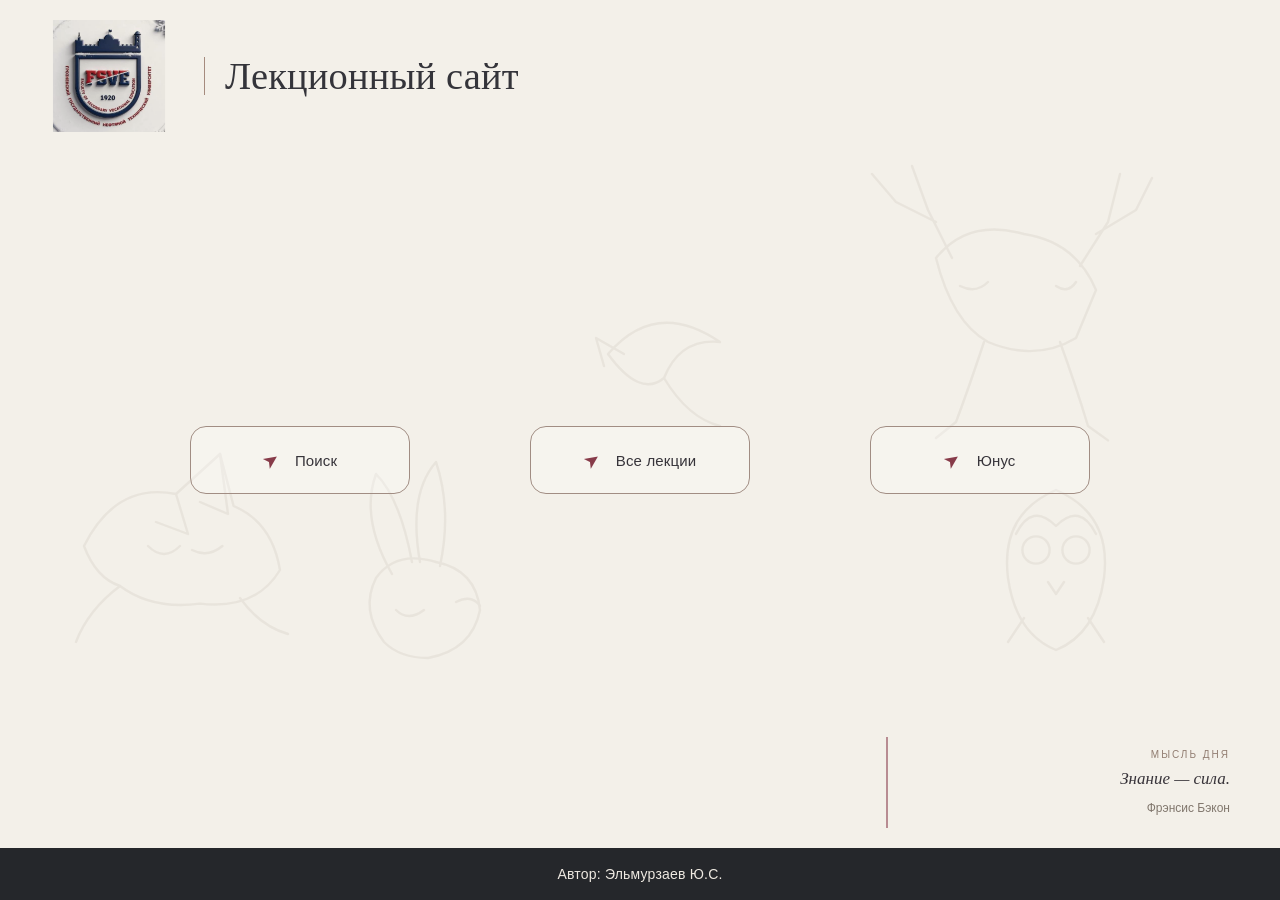
<file: index.html>
<!doctype html>
<html lang="ru">
<head>
  <meta charset="utf-8">
  <meta name="viewport" content="width=device-width, initial-scale=1">
  <meta name="description" content="Лекционный сайт ФСПО ГГНТУ">
  <meta name="theme-color" content="#f3f0e9">
  <title>Лекционный сайт</title>
  <link rel="stylesheet" href="styles.css">
</head>
<body data-page="home">
  <header class="site-header">
    <a class="brand" href="index.html" aria-label="На главную">
      <img src="logo.jpg" alt="Логотип ФСПО ГГНТУ">
      <span class="brand-divider"></span>
      <span class="brand-title">Лекционный сайт</span>
    </a>
  </header>

  <main class="home-main">
    <nav class="home-actions" aria-label="Основная навигация">
      <a class="outline-button" href="search.html">
        <span class="paper-plane" aria-hidden="true">➤</span>Поиск
      </a>
      <a class="outline-button" href="lectures.html">
        <span class="paper-plane" aria-hidden="true">➤</span>Все лекции
      </a>
      <a class="outline-button" href="admin.html">
        <span class="paper-plane" aria-hidden="true">➤</span> Юнус
      </a>
    </nav>
  </main>

  <aside class="quote-card" aria-live="polite" aria-atomic="true">
    <span class="quote-kicker">МЫСЛЬ ДНЯ</span>
    <p class="quote-text" id="daily-quote">Знание — сила.</p>
    <span class="quote-author" id="quote-author">Фрэнсис Бэкон</span>
  </aside>

  <footer class="site-footer"><span>Автор: Эльмурзаев Ю.С.</span></footer>
  <script src="quotes.js"></script>
</body>
</html>
</file>
<file: styles.css>
*{box-sizing:border-box}
html,body{margin:0;min-height:100%;font-family:Georgia,"Times New Roman",serif;color:#30343a;background:#f3f0e9}
body{min-height:100vh;display:flex;flex-direction:column}
.site-header{padding:18px 28px;display:flex;align-items:center;justify-content:space-between;gap:20px}
.brand{display:flex;align-items:center;gap:22px;color:inherit;text-decoration:none;min-width:0}
.brand img{width:180px;height:125px;object-fit:contain}
.brand-divider{height:38px;width:2px;background:#111;flex:none}
.brand-title{font-size:38px;white-space:nowrap}
.home-main{flex:1;display:flex;align-items:center;justify-content:center;padding:40px 24px 90px}
.home-actions{width:min(820px,100%);display:flex;justify-content:space-between;align-items:center;gap:28px}
.outline-button{height:72px;width:210px;border:1.5px solid #222;border-radius:20px;display:flex;align-items:center;justify-content:center;gap:16px;text-decoration:none;color:#111;font:16px Arial,sans-serif;transition:background .18s,color .18s}
.outline-button:hover{background:#111;color:#fff}
.paper-plane{font-size:24px;transform:rotate(-35deg)}
.site-footer{height:52px;background:#050505;color:#eee;display:flex;align-items:center;justify-content:center;font:14px Arial,sans-serif;margin-top:auto}
.inner-header{border-bottom:1px solid #eee}
.inner-header .brand img{width:92px;height:66px}
.inner-header .brand{gap:14px}
.inner-header .brand-title{font-size:26px}
.inner-header .brand-divider{height:30px}
.back-link{font:14px Arial,sans-serif;color:#222;text-decoration:none}
.back-link:hover{text-decoration:underline}
.page-main{width:min(900px,calc(100% - 40px));margin:54px auto 80px;flex:1}
.page-main h1{font-size:34px;font-weight:400;margin:0 0 28px}
.search-input{width:100%;height:54px;border:1px solid #aaa;border-radius:12px;padding:0 18px;font:16px Arial,sans-serif;outline:none}
.search-input:focus{border-color:#111;box-shadow:0 0 0 2px #1111}
.hint,.muted{font:14px/1.5 Arial,sans-serif;color:#777}
.lecture-list{margin-top:26px;border-top:1px solid #ddd}
.lecture-row{display:flex;align-items:center;justify-content:space-between;gap:16px;padding:19px 4px;border-bottom:1px solid #ddd}
.lecture-name{color:#111;text-decoration:none;font-size:19px;line-height:1.4}
.lecture-name:hover{text-decoration:underline}
.row-arrow{font:24px Arial,sans-serif;color:#111;text-decoration:none;padding:4px 10px}
.detail-heading{display:flex;align-items:flex-end;justify-content:space-between;gap:24px;margin-bottom:32px}
.detail-heading h1{margin:0;max-width:650px}
.eyebrow{font:11px Arial,sans-serif;letter-spacing:2px;color:#888;margin:0 0 10px}
.solid-button{border:1px solid #111;background:#111;color:#fff;border-radius:9px;padding:13px 20px;font:14px Arial,sans-serif;text-decoration:none;cursor:pointer;display:inline-flex;align-items:center;justify-content:center}
.solid-button:hover{background:#333}
.download-button{white-space:nowrap}
.document-preview{border:1px solid #ddd;border-radius:12px;padding:24px}
.document-preview h2{font-size:20px;font-weight:400;margin:0 0 20px}
.docx-content{font:16px/1.7 Arial,sans-serif;overflow-wrap:anywhere}
.docx-content img{max-width:100%;height:auto}
.docx-content table{border-collapse:collapse;max-width:100%}
.docx-content td,.docx-content th{border:1px solid #aaa;padding:6px}
.admin-main{max-width:720px}
.admin-panel{border:1px solid #ddd;border-radius:12px;padding:24px;margin-bottom:24px}
.admin-panel h2{font-size:22px;font-weight:400;margin:0 0 20px}
.stack{display:grid;gap:18px}
.stack label{display:grid;gap:8px;font:14px Arial,sans-serif}
.stack input{width:100%;padding:12px;border:1px solid #bbb;border-radius:8px;font:15px Arial,sans-serif}
.stack input[type=file]{padding:10px}
.stack .solid-button{justify-self:start}
.admin-heading{display:flex;justify-content:space-between;align-items:center}
.text-button,.delete-button{border:0;background:none;text-decoration:underline;cursor:pointer;font:14px Arial,sans-serif;color:#333}
.admin-list-title{margin-top:32px!important}
.delete-button{color:#8c1f32;white-space:nowrap}
.status-message{font:14px Arial,sans-serif;color:#27643a}
.status-message.error{color:#a21d2d}
[hidden]{display:none!important}
.sr-only{position:absolute;width:1px;height:1px;padding:0;margin:-1px;overflow:hidden;clip:rect(0,0,0,0);white-space:nowrap;border:0}
@media(max-width:650px){
.site-header{padding:14px 16px}.brand{gap:12px}.brand img{width:82px;height:62px}.brand-title{font-size:24px;white-space:normal}.brand-divider{height:28px}
.home-main{padding:30px 22px 60px}.home-actions{flex-direction:column;gap:22px}.outline-button{width:min(100%,300px);height:62px}
.inner-header .brand img{width:64px;height:50px}.inner-header .brand-title{font-size:20px}.inner-header .brand-divider{height:24px}
.back-link{font-size:12px}.page-main{margin:34px auto 55px}.page-main h1{font-size:28px}
.detail-heading{align-items:flex-start;flex-direction:column}.download-button{width:100%}.document-preview{padding:16px}.lecture-name{font-size:17px}.admin-panel{padding:18px}
}

/* Главная: тёплый академический минимализм */
body[data-page="home"]{--paper:#f3f0e9;--ink:#30343a;--wine:#873b49;--muted:#81776d;position:relative;isolation:isolate;overflow-x:hidden;color:var(--ink);background:var(--paper)}
body[data-page="home"]::before{content:"";position:fixed;z-index:-1;inset:0;pointer-events:none;background:url("animals.svg") center center/100% 100% no-repeat;opacity:.105}
body[data-page="home"] .site-header{padding:20px 34px}
body[data-page="home"] .brand{gap:20px}
body[data-page="home"] .brand img{width:150px;height:112px;object-fit:contain;mix-blend-mode:multiply}
body[data-page="home"] .brand-divider{width:1px;background:#a58b7e}
body[data-page="home"] .brand-title{color:#34343a;font-size:clamp(28px,3vw,40px);letter-spacing:.2px}
body[data-page="home"] .home-main{padding:40px 24px 120px}
body[data-page="home"] .home-actions{width:min(900px,100%);gap:22px}
body[data-page="home"] .outline-button{width:220px;height:68px;border:1px solid #a18d83;border-radius:16px;color:#37343a;background:rgba(255,255,255,.25);font:15px Arial,sans-serif;letter-spacing:.15px;transition:background .25s,color .25s,border-color .25s,transform .25s}
body[data-page="home"] .outline-button:hover{background:#873b49;border-color:#873b49;color:#fff;transform:translateY(-2px)}
body[data-page="home"] .paper-plane{color:#873b49;font-size:19px}
body[data-page="home"] .outline-button:hover .paper-plane{color:#fff}
body[data-page="home"] .quote-card{position:fixed;z-index:1;right:34px;bottom:72px;width:min(360px,calc(100% - 40px));padding:12px 16px 12px 18px;border-left:2px solid rgba(135,59,73,.55);background:rgba(243,240,233,.72);text-align:right;transition:opacity .45s,transform .45s}
body[data-page="home"] .quote-card.is-changing{opacity:0;transform:translateY(5px)}
.quote-kicker{display:block;margin-bottom:7px;color:#927e72;font:10px Arial,sans-serif;letter-spacing:2px}
.quote-text{margin:0 0 6px;color:#38343a;font:italic 17px/1.45 Georgia,"Times New Roman",serif}
.quote-author{color:#81776d;font:12px Arial,sans-serif}
body[data-page="home"] .site-footer{position:relative;z-index:2;background:#25272b;color:#eee9e1;letter-spacing:.2px}

/* Поиск: единый стиль с главной */
body[data-page="search"],body[data-page="lectures"]{--paper:#f3f0e9;--ink:#30343a;--wine:#873b49;position:relative;isolation:isolate;overflow-x:hidden;color:var(--ink);background:var(--paper)}
body[data-page="search"]::before,body[data-page="lectures"]::before{content:"";position:fixed;z-index:-1;inset:0;pointer-events:none;background:url("animals.svg") center center/100% 100% no-repeat;opacity:.105}
body[data-page="search"] .site-header,body[data-page="lectures"] .site-header{padding:20px 34px;border-bottom:1px solid rgba(135,59,73,.13)}
body[data-page="search"] .brand,body[data-page="lectures"] .brand{gap:20px}
body[data-page="search"] .brand img,body[data-page="lectures"] .brand img{width:110px;height:82px;object-fit:contain;mix-blend-mode:multiply}
body[data-page="search"] .brand-divider,body[data-page="lectures"] .brand-divider{width:1px;background:#a58b7e}
body[data-page="search"] .brand-title,body[data-page="lectures"] .brand-title{color:#34343a;font-size:clamp(25px,3vw,36px);white-space:nowrap}
body[data-page="search"] .back-link,body[data-page="lectures"] .back-link{color:#873b49}
body[data-page="search"] .page-main{width:min(900px,calc(100% - 40px));margin:65px auto 90px}
body[data-page="search"] .page-main h1,body[data-page="lectures"] .page-main h1{color:#34343a;font-size:clamp(30px,4vw,40px);margin-bottom:30px}
body[data-page="search"] .search-input{height:62px;padding:0 22px;border:1px solid #c8bcb1;border-radius:15px;background:rgba(255,255,255,.55);color:#30343a;font-size:16px;transition:border-color .2s,box-shadow .2s,background .2s}
body[data-page="search"] .search-input:focus{border-color:#873b49;background:rgba(255,255,255,.85);box-shadow:0 0 0 3px rgba(135,59,73,.10)}
body[data-page="search"] .search-input::placeholder{color:#91877f}
body[data-page="search"] .hint{color:#81776d;margin-top:12px}
body[data-page="search"] .lecture-list{margin-top:30px;border-top:1px solid rgba(135,59,73,.2)}
body[data-page="search"] .lecture-list .muted{padding:18px 0;color:#81776d}
body[data-page="search"] .lecture-row{margin:12px 0;padding:18px 22px;border:1px solid rgba(161,141,131,.35);border-radius:13px;background:rgba(255,255,255,.48);transition:background .2s,transform .2s,border-color .2s}
body[data-page="search"] .lecture-row:hover{background:rgba(255,255,255,.82);border-color:#b58d91;transform:translateY(-2px)}
body[data-page="search"] .lecture-name{color:#34343a;text-decoration:none}
body[data-page="search"] .lecture-name:hover{color:#873b49}
body[data-page="search"] .row-arrow{color:#873b49}
body[data-page="search"] .site-footer,body[data-page="lectures"] .site-footer{background:#25272b;color:#eee9e1}

/* Все лекции: карточки формируются из данных Supabase */
body[data-page="lectures"] .page-main{width:min(1000px,calc(100% - 48px));margin:58px auto 90px}
body[data-page="lectures"] .page-main h1{margin-bottom:34px}
body[data-page="lectures"] #lecture-results{margin-top:0;border:0;display:grid;grid-template-columns:repeat(2,minmax(0,1fr));gap:16px}
body[data-page="lectures"] #lecture-results>.muted{grid-column:1/-1;padding:20px 0;border-top:1px solid rgba(135,59,73,.2);color:#81776d}
body[data-page="lectures"] .lecture-row{min-width:0;min-height:88px;margin:0;padding:18px 20px;border:1px solid rgba(161,141,131,.38);border-radius:14px;background:rgba(255,255,255,.52);box-shadow:0 5px 18px rgba(50,40,35,.035);transition:background .2s,border-color .2s,transform .2s,box-shadow .2s}
body[data-page="lectures"] .lecture-row:hover{background:rgba(255,255,255,.88);border-color:#b58d91;transform:translateY(-2px);box-shadow:0 9px 24px rgba(50,40,35,.07)}
body[data-page="lectures"] .lecture-name{flex:1;min-width:0;color:#34343a;font-size:18px;line-height:1.45;text-decoration:none;overflow-wrap:anywhere}
body[data-page="lectures"] .lecture-name:hover{color:#873b49}
body[data-page="lectures"] .row-arrow{flex:none;color:#873b49;font-size:25px;border-radius:50%;transition:background .2s,transform .2s}
body[data-page="lectures"] .lecture-row:hover .row-arrow{transform:translateX(3px)}
@media(max-width:760px){
body[data-page="lectures"] #lecture-results{grid-template-columns:1fr;gap:12px}
body[data-page="lectures"] .page-main{margin:38px auto 60px}
body[data-page="lectures"] .lecture-row{min-height:72px;padding:15px 17px}
}
@media(max-width:650px){
body[data-page="home"]::before{background-size:auto 100%;background-position:center;opacity:.08}
body[data-page="home"] .site-header{padding:14px 16px}
body[data-page="home"] .brand img{width:76px;height:60px}
body[data-page="home"] .brand-title{font-size:23px}
body[data-page="home"] .home-main{padding:24px 20px 170px}
body[data-page="home"] .home-actions{gap:15px}
body[data-page="home"] .outline-button{width:min(100%,320px);height:58px}
body[data-page="home"] .quote-card{right:18px;bottom:62px;width:min(330px,calc(100% - 36px));padding:8px 12px}
.quote-text{font-size:15px}
body[data-page="search"]::before,body[data-page="lectures"]::before{background-size:auto 100%;background-position:center;opacity:.08}
body[data-page="search"] .site-header,body[data-page="lectures"] .site-header{padding:14px 16px}
body[data-page="search"] .brand,body[data-page="lectures"] .brand{gap:10px}
body[data-page="search"] .brand img,body[data-page="lectures"] .brand img{width:64px;height:50px}
body[data-page="search"] .brand-title,body[data-page="lectures"] .brand-title{font-size:20px}
body[data-page="search"] .page-main{margin:38px auto 60px}
body[data-page="search"] .search-input{height:56px}
body[data-page="search"] .lecture-row{padding:15px}
}
</file>
